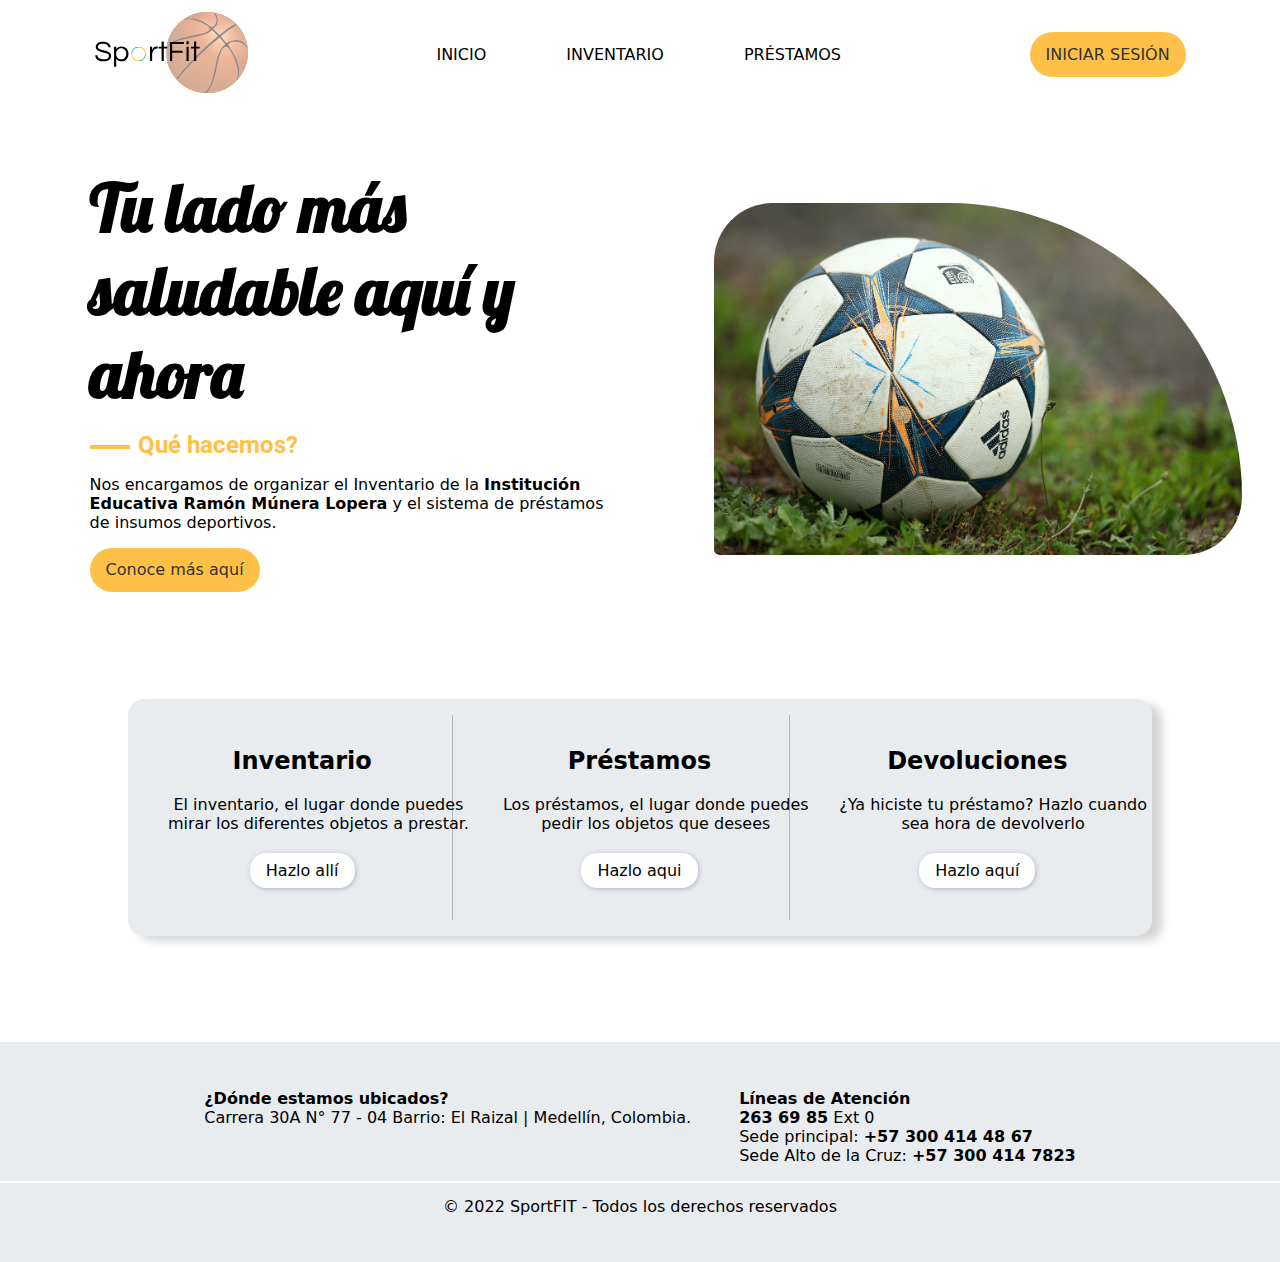
<file: index.html>
<!DOCTYPE html>
<html lang="es">
	<head>
		<meta charset="UTF-8" />
		<meta http-equiv="X-UA-Compatible" content="IE=edge" />
		<meta name="viewport" content="width=device-width, initial-scale=1.0" />
		<title>SportFit</title>
		<link rel="shortcut icon" href="imgs/favicon.png" type="image/x-icon" />
		<link rel="stylesheet" href="css/styles.css" />
		<script src="js/app.js" defer></script>
	</head>
	<body>
		<div class="home" id="home">
		<!-- Inicio navbar -->
			<nav class="navbar">
                <a href="index.html" class="logo" >
                    <img src="imgs/Mockup - deportfit.svg" alt="logo SportFit" />
                </a>
				<ul class="center-nav">
					<li><a href="#home">Inicio</a></li>
					<li><a href="html/inventario.html">Inventario</a></li>
					<li><a href="html/prestamo.html">Préstamos</a></li>
				</ul>
				<a href="html/login.html" class="btn" id="iniciar-sesion">Iniciar sesión</a>
			</nav>
			<!-- Fin del navbar -->

			<!-- Inicio Section -->
			<section class="first-section">
                <div class="left-section">
                    <h2 class="eslogan">Tu lado más saludable aquí y ahora</h2>
                    <span>Qué hacemos?</span>
                    <p class="text">Nos encargamos de organizar el Inventario de la <strong>Institución Educativa Ramón Múnera Lopera</strong> y el sistema de préstamos de insumos deportivos.</p>
                    <a class="btn" href="#">Conoce más aquí</a>
                </div>
                <div class="right-section">
					<img src="imgs/BalonFutbol.jpg" alt="Imagen">
				</div>
			</section>
			<!-- Fin Section -->

			<!-- Segundo section -->
			<section class="second-section">
				<div class="container-cards">
					<div class="card">
						<h2>Inventario</h2>
						<p>El inventario, el lugar donde puedes mirar los diferentes objetos a prestar.</p>
						<a href="#">Hazlo allí</a>
					</div>
					<div class="card">
						<h2>Préstamos</h2>
						<p>Los préstamos, el lugar donde puedes pedir los objetos que desees</p>
						<a href="#">Hazlo aqui</a>
					</div>
					<div class="card">
						<h2>Devoluciones</h2>
						<p>¿Ya hiciste tu préstamo? Hazlo cuando sea hora de devolverlo</p>
						<a href="#">Hazlo aquí</a>
					</div>
				</div>
			</section>
			<!-- Fin Segundo section -->

			<!-- Footer -->
			<footer>
				<ul class="footer-info">
					<li><strong>¿Dónde estamos ubicados?</strong>
						<ul>
							<li><a href="https://goo.gl/maps/YQ8RRNZhMk4FwjLE9" target="_blank">Carrera 30A N° 77 - 04 Barrio: El Raizal | Medellín, Colombia.</a></li>
						</ul>
					</li>
					<li><strong>Líneas de Atención</strong>
						<ul>
							<li><strong><a href="tel:+572636985">263 69 85</a></strong> Ext 0</li>
							<li>Sede principal: <strong><a href="tel:+573004144867">+57 300 414 48 67</a></strong></li>
							<li>Sede Alto de la Cruz: <strong><a href="tel:+573004147823">+57 300 414 7823</a></strong></li>
						</ul>
					</li>
				</ul>
				<div class="separador"></div>
				<div class="copyright">
					© 2022 SportFIT - Todos los derechos reservados
				</div>
			</footer>
			<!-- Fin Footer -->
		</div>
	</body>
</html>
</file>
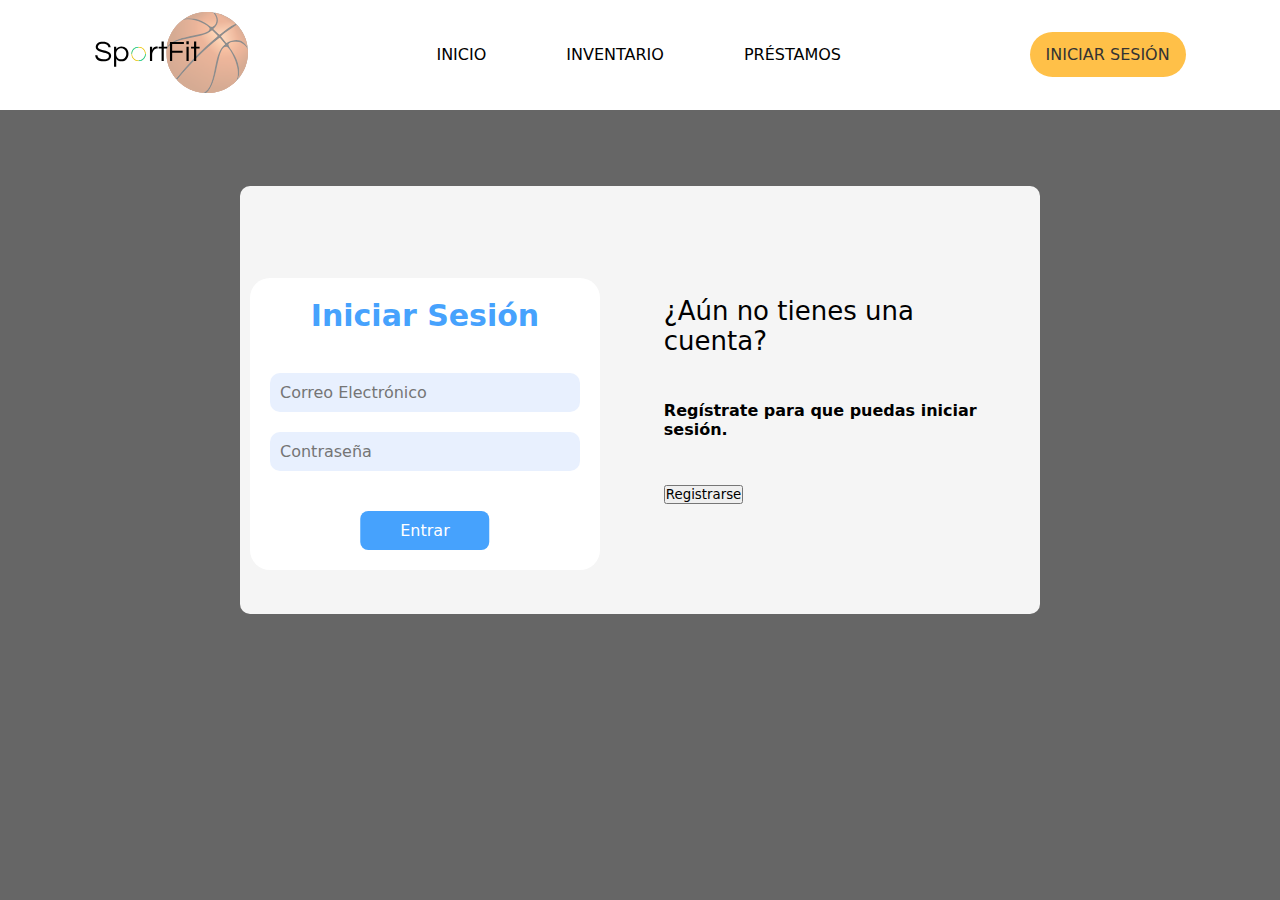
<file: html/login.html>
<!DOCTYPE html>
<html lang="en">
	<head>
		<meta charset="UTF-8" />
		<meta http-equiv="X-UA-Compatible" content="IE=edge" />
		<meta name="viewport" content="width=device-width, initial-scale=1.0" />
		<title>Login || Register</title>
		<link rel="stylesheet" href="../css/styles.css" />
        <link rel="stylesheet" href="../css/Estilos.css">
		<link rel="preconnect" href="https://fonts.googleapis.com" />
		<link rel="preconnect" href="https://fonts.gstatic.com" crossorigin />
		<link href="https://fonts.googleapis.com/css2?family=Potta+One&family=Roboto:ital,wght@0,100;0,300;0,400;0,500;0,700;0,900;1,100;1,300;1,400;1,500;1,700;1,900&display=swap" rel="stylesheet" />
	</head>

	<body>
		<!-- Inicio navbar -->
		<nav class="navbar">
			<a href="../index.html" class="logo">
				<img src="../imgs/Mockup - deportfit.svg" alt="logo SportFit" />
			</a>
			<ul class="center-nav">
				<li><a href="../index.html">Inicio</a></li>
				<li><a href="html/inventario.html">Inventario</a></li>
				<li><a href="html/prestamo.html">Préstamos</a></li>
			</ul>
			<a href="html/login.html" class="btn" id="iniciar-sesion">Iniciar sesión</a>
		</nav>
		<!-- Fin del navbar -->

		<div class="contenedor__padre">
			<div class="contenedor__todo">
				<div class="caja__trasera">
					<div class="caja__trasera-login">
						<h3>¿Ya tienes una cuenta?</h3>
						<p>Inicia sesión para entrar en la página.</p>
						<button id="btn__iniciar-sesion">Iniciar Sesión</button>
					</div>
					<div class="caja__trasera-register">
						<h3>¿Aún no tienes una cuenta?</h3>
						<p>Regístrate para que puedas iniciar sesión.</p>
						<button id="btn__registrarse">Registrarse</button>
					</div>
				</div>

				<!-- Fomulario Login y Registro-->
				<div class="contenedor__login-register">
					<!-- Login -->
					<form action="" class="formulario__login">
						<h2>Iniciar Sesión</h2>
						<input type="text" placeholder="Correo Electrónico" />
						<input type="password" placeholder="Contraseña" />
						<button>Entrar</button>
					</form>
					<!-- Regístro -->
					<form action="" class="formulario__register">
						<h2>Registrarse</h2>
						<input type="text" placeholder="Nombre Completo" />
						<input type="text" placeholder="Correo Electrónico" />
						<input type="text" placeholder="Usuario" />
						<input type="password" placeholder="Contraseña" />
						<button>Registrarse</button>
					</form>
				</div>
			</div>
		</div>

		<script src="../js/app.js"></script>
	</body>
</html>
</file>
<file: css/styles.css>
/* Fonts */
@import url("https://fonts.googleapis.com/css2?family=Lobster&display=swap");
@import url("https://fonts.googleapis.com/css2?family=Roboto&display=swap");

/* General rules */
:root {
	--orange-color: #ffc048;
	--dark-gray-color: #1e272e;
	--blue-color: #aebebb;
}
* {
	box-sizing: border-box;
	font-family: system-ui;
	margin: 0;
	padding: 0;
}
ul {
	list-style: none;
}
a {
	color: #000;
	text-decoration: none;
}
input[type="number"]::-webkit-inner-spin-button,
input[type="number"]::-webkit-outer-spin-button {
	appearance: none;
	margin: 0;
}

/* -------------- BUTTONS -------------- */
.btn {
	background: var(--orange-color);
	border: none;
	border-radius: 30rem;
	color: #333;
	cursor: pointer;
	font-weight: 500;
	padding: 0.8rem 1rem;
	transition: background 200ms ease-out;
	width: fit-content;
}
.btn:hover {
	background: #e2a534;
}

/* -------------- NAVBAR -------------- */
.navbar {
	align-items: center;
	background: #fff;
	display: flex;
	flex-wrap: wrap;
	justify-content: space-around;
	padding: 0.6em 0;
	position: relative;
	text-transform: uppercase;
	top: 0;
}
.logo {
	transition: transform 250ms ease;
	width: 12%;
}
.logo:hover {
	transform: scale(1.025);
}
.navbar img {
	width: 100%;
}
.center-nav {
	display: flex;
	gap: 5em;
}
.center-nav a {
	position: relative;
	transition: color 200ms ease-out;
}
.center-nav a::before {
	background: #000;
	bottom: -2px;
	content: "";
	height: 2px;
	left: 0;
	position: absolute;
	transition: width 200ms ease-out, color 200ms ease-out;
	width: 0%;
}
.center-nav a:hover::before {
	background: var(--orange-color);
	width: 100%;
}
.center-nav a:hover {
	color: var(--orange-color);
}
.select {
	align-items: center;
	display: flex;
	gap: 1em;
}
.select p {
	text-transform: capitalize;
}
i {
	background-color: var(--orange-color);
	border-radius: 50px;
	font-size: 20px;
	padding: 12.8px 1.5em;
	transition: background 200ms ease-out;
}
i:hover {
	background: #e2a534;
}
/* -------------- FIN NAVBAR -------------- */

/* -------------- INICIO ABOUT US -------------- */
.first-section {
	display: flex;
	left: 52%;
	margin-top: 3.5rem;
	position: relative;
	transform: translate(-50%);
	width: 90%;
}
.left-section {
	display: flex;
	flex-direction: column;
	gap: 1em;
	margin-right: 6rem;
	width: 50%;
}
.eslogan {
	font-family: "Lobster", cursive;
	font-size: 66px;
}
.left-section span {
	color: var(--orange-color);
	font-family: "Roboto", sans-serif;
	font-size: 24px;
	font-weight: bold;
	left: 3rem;
	position: relative;
}
.left-section span::before {
	background: var(--orange-color);
	content: "";
	height: 0.2em;
	left: -2em;
	position: absolute;
	top: 50%;
	width: 1.7em;
}
.right-section {
	align-items: center;
	display: flex;
	justify-content: center;
	/* outline: 3px solid red; */
	width: 50%;
}
.right-section img {
	border-radius: 10rem 50rem 10rem 1rem;
	object-fit: cover;
	transition: transform 200ms ease;
	width: 100%;
}
.right-section img:hover {
	transform: scale(1.025);
}
/* -------------- FIN ABOUT US -------------- */

/* -------------- Cards -------------- */
.second-section {
	align-items: center;
	display: flex;
	height: 50vh;
	justify-content: center;
}
.second-section .container-cards {
	background: #e9ecef;
	border-radius: 1rem;
	box-shadow: 10px 5px 10px 0px lightgray;
	display: grid;
	gap: 20px;
	grid-template-columns: repeat(auto-fill, 300px);
	justify-content: space-around;
	padding: 1rem;
	width: 80%;
}
.second-section .card {
	display: flex;
	flex-direction: column;
	gap: 20px;
	padding: 2rem 0.5rem;
	width: 100%;
}
.second-section .card:is(:nth-child(-n + 2)) {
	border-right: 1px solid #adb5bd;
}
.second-section .card h2 {
	text-align: center;
}
.second-section .card p {
	text-align: center;
	width: 31ch;
}
.second-section .card a {
	align-self: center;
	background: white;
	border-radius: 1rem;
	box-shadow: 1px 1px 5px 0px #adb5bd;
	padding: 0.5rem 1rem;
	transition: background 200ms ease-out;
	width: fit-content;
}
.second-section .card a:hover {
	background: lightgray;
}
/* -------------- Fin Cards -------------- */

/* Editar Contraseña */
#editar-contrasena {
	background: var(--orange-color);
	border: none;
	border-radius: 30rem;
	color: #333;
	cursor: pointer;
	font-size: 13.3px;
	font-weight: 500;
	padding: 0.8rem 6rem;
	text-align: center;
	transition: background 200ms ease-out;
	-webkit-user-drag: none;
	user-select: none;
	width: 100%;
}
#editar-contrasena:hover {
	background: #e2a534;
}
/* Fin Editar Contraseña */

/* -------------- Footer -------------- */
footer {
	background-color: #e9ecef;
	display: flex;
	flex-direction: column;
	height: 220px;
	justify-content: center;
}
.footer-info {
	display: flex;
	gap: 3em;
	justify-content: center;
	padding: 1em 0;
}
footer .separador {
	background-color: #fff;
	height: 0.1em;
	margin: 0 auto;
	width: 100%;
}
footer .copyright {
	line-height: 3em;
	text-align: center;
}
footer a:hover {
	text-decoration: underline;
}
/* -------------- Fin Footer -------------- */
</file>
<file: css/Estilos.css>
body {
	background-color: #fbab7e;
	min-height: 100vh;
	background: url("https://images.unsplash.com/photo-1508098682722-e99c43a406b2?ixlib=rb-1.2.1&ixid=MnwxMjA3fDB8MHxwaG90by1wYWdlfHx8fGVufDB8fHx8&auto=format&fit=crop&w=870&q=80")
		no-repeat;
	background-size: 100%;
	background-size: cover;
	background-position: bottom;
	position: relative;
	z-index: 1;
}
body::before {
	content: "";
	width: 100%;
	height: 100%;
	top: 0;
	left: 0;
	bottom: 0;
	right: 0;
	background: rgba(0, 0, 0, 0.6);
	position: absolute;
	z-index: -1;
}

/* -------------- Login -------------- */
.contenedor__padre {
	width: 100%;
	padding: 20px;
	margin: auto;
	margin-top: 3.5rem;
}
.contenedor__todo {
	width: 100%;
	max-width: 800px;
	margin: auto;
	position: relative;
}
.caja__trasera {
	width: 100%;
	padding: 10px 20px;
	display: flex;
	justify-content: flex-end;
	backdrop-filter: blur(1px);
	background: whitesmoke;
	border-radius: 10px;
	font-weight: bold;
}
.caja__trasera div {
	margin: 100px 40px;
	transition: all 500ms;
}
.caja__trasera div p {
	margin: 45px 0;
}
.caja__trasera div h3 {
	font-weight: 400;
	font-size: 26px;
}
.caja__trasera a {
	padding: 10px 40px;
	border: 2px solid white;
	font-size: 18px;
	font-weight: 300;
	cursor: pointer;
	outline: none;
	transition: all 300ms;
	background: #333;
	border-radius: 8px;
	color: #fff;
}
.caja__trasera a:hover {
	background: #111;
}
/* Formularios */
.contenedor__login-register {
	display: flex;
	align-items: center;
	max-width: 350px;
	position: relative;
	top: -190px;
	left: 10px;
	transition: left 500ms cubic-bezier(0.175, 0.885, 0.32, 1.275);
}
.contenedor__login-register form {
	width: 100%;
	padding: 20px;
	background: white;
	position: absolute;
	border-radius: 20px;
}
.contenedor__login-register form h2 {
	font-size: 30px;
	text-align: center;
	margin-bottom: 20px;
	color: #46a2fd;
}
.contenedor__login-register form input {
	width: 100%;
	margin-top: 20px;
	padding: 10px;
	border: none;
	border-radius: 10px;
	background: #e8f0fe;
	font-size: 16px;
	transition: opacity 300ms ease-out;
}
.contenedor__login-register form input:focus::placeholder {
	opacity: 0.5;
}
.contenedor__login-register button {
	padding: 10px 40px;
	border: none;
	font-size: 16px;
	background: #46a2fd;
	color: white;
	cursor: pointer;
	outline: none;
	border-radius: 8px;
	margin: 40px auto 0;
	transition: background 300ms ease;
	position: relative;
	left: 50%;
	transform: translate(-50%);
}
.contenedor__login-register button:hover {
	background: #3478bd;
}
.registered-user {
	color: #fff;
	text-align: center;
	background-color: #3478bd;
	padding: 0.8rem 1rem;
	border-radius: 10px;
	font-size: 20px;
	width: 35%;
	position: relative;
	left: 50%;
	transform: translate(-50%);
	margin-top: 1rem;
	height: 2.5rem;
	display: flex;
	align-items: center;
	justify-content: center;
}

/* -------------- Fin Login -------------- */
</file>
